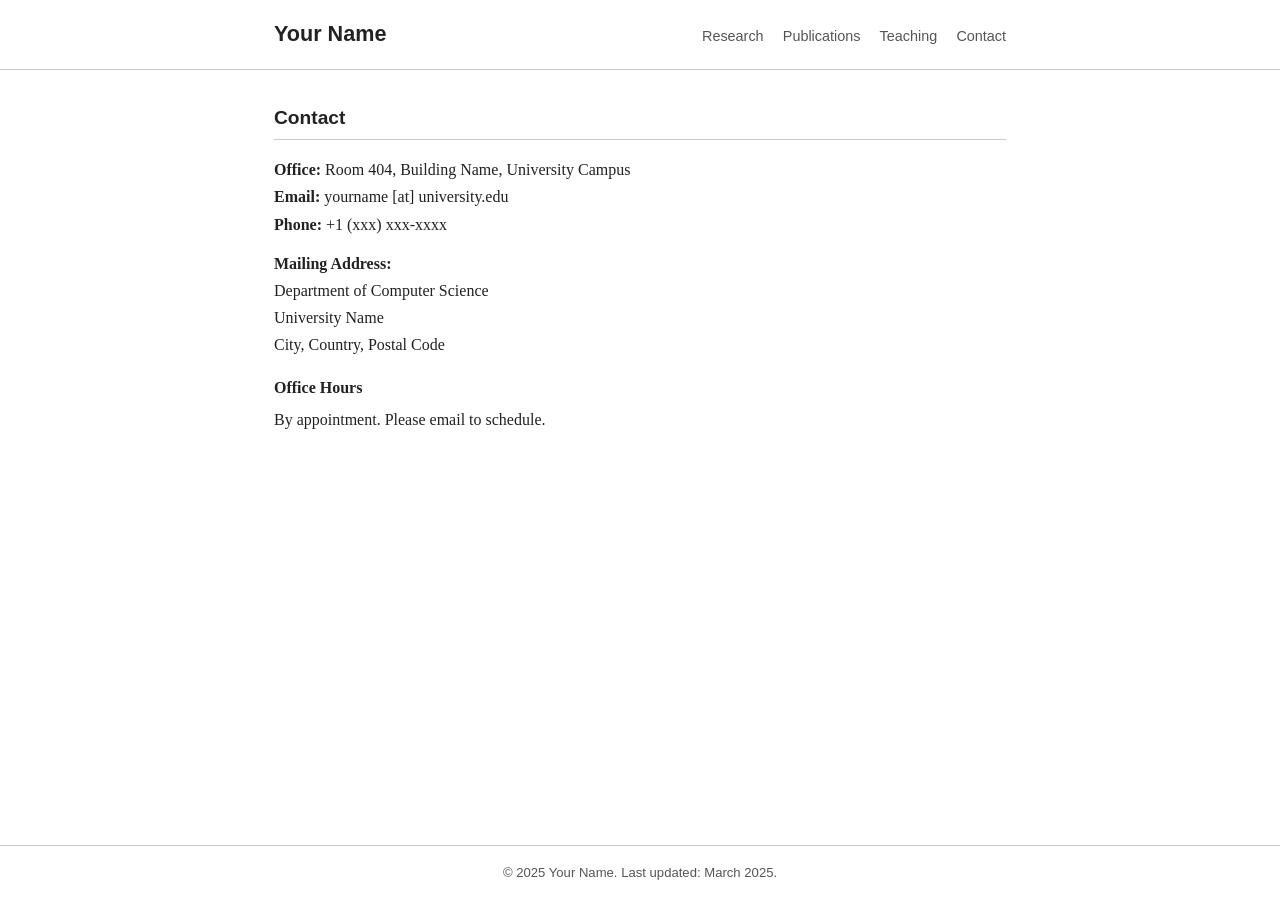
<file: contact/index.html>
<!DOCTYPE html>
<html lang="en">
<head>
  <meta charset="UTF-8">
  <meta name="viewport" content="width=device-width, initial-scale=1.0">
  <title>Contact — Your Name</title>
  <link rel="stylesheet" href="../styles.css">
</head>
<body>
<header id="site-header"></header>
<main>
  <section>
    <h2>Contact</h2>
    <p>
      <strong>Office:</strong> Room 404, Building Name, University Campus<br>
      <strong>Email:</strong> yourname [at] university.edu<br>
      <strong>Phone:</strong> +1 (xxx) xxx-xxxx
    </p>
    <p>
      <strong>Mailing Address:</strong><br>
      Department of Computer Science<br>
      University Name<br>
      City, Country, Postal Code
    </p>
    <h3>Office Hours</h3>
    <p>By appointment. Please email to schedule.</p>
  </section>
</main>
<footer id="site-footer"></footer>
<script src="../common.js"></script>
<script>initLayout('../');</script>
</body>
</html>
</file>
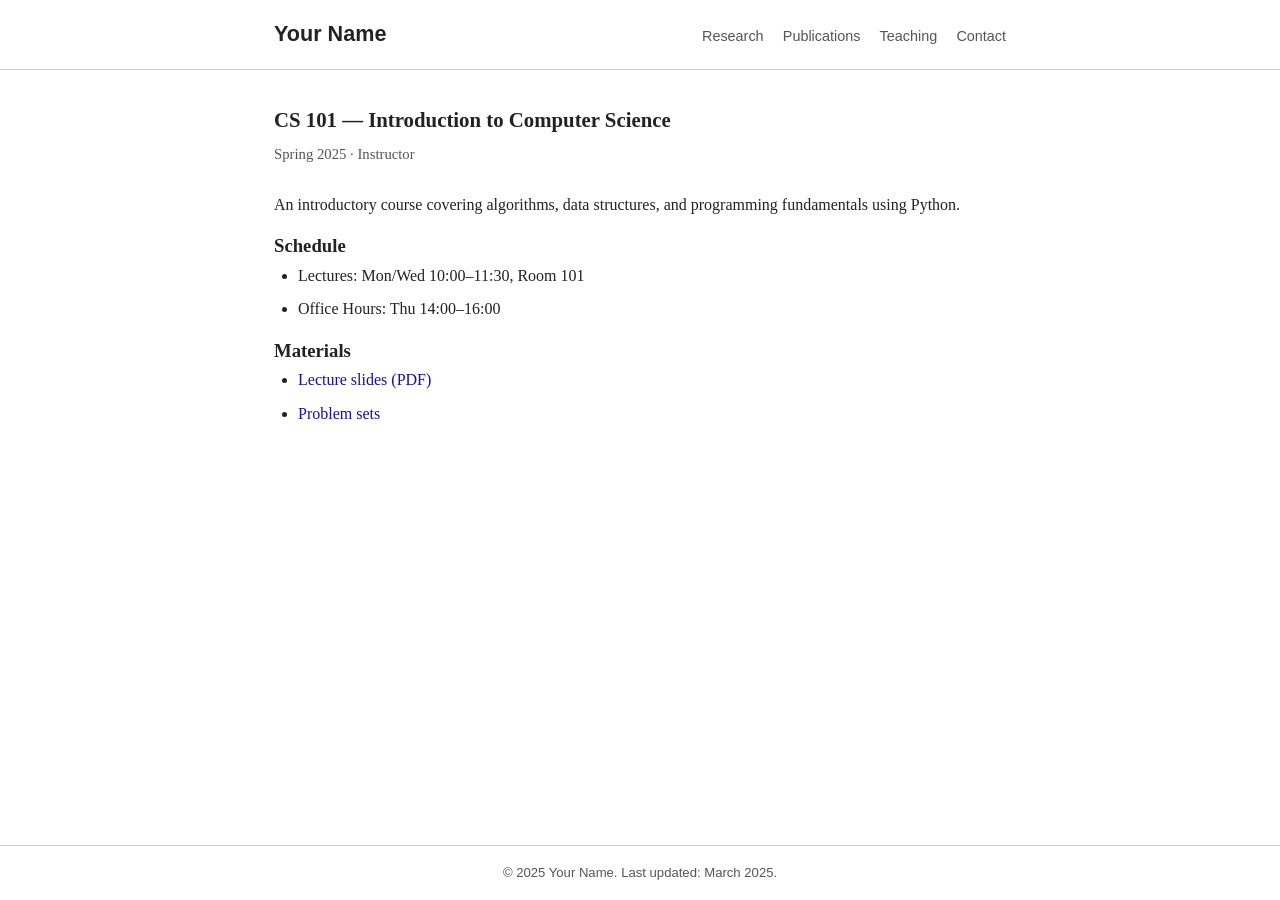
<file: teaching/cs101-spring2025/index.html>
<!DOCTYPE html>
<html lang="en">
<head>
  <meta charset="UTF-8">
  <meta name="viewport" content="width=device-width, initial-scale=1.0">
  <title>CS 101 — Your Name</title>
  <link rel="stylesheet" href="../../styles.css">
</head>
<body>
<header id="site-header"></header>
<main>
  <div class="detail-header">
    <h2>CS 101 — Introduction to Computer Science</h2>
    <div class="detail-meta">Spring 2025 · Instructor</div>
  </div>

  <p>
    An introductory course covering algorithms, data structures, and
    programming fundamentals using Python.
  </p>

  <h3>Schedule</h3>
  <ul>
    <li>Lectures: Mon/Wed 10:00–11:30, Room 101</li>
    <li>Office Hours: Thu 14:00–16:00</li>
  </ul>

  <h3>Materials</h3>
  <ul>
    <li><a href="#">Lecture slides (PDF)</a></li>
    <li><a href="#">Problem sets</a></li>
  </ul>
</main>
<footer id="site-footer"></footer>
<script src="../../common.js"></script>
<script>initLayout('../../');</script>
</body>
</html>
</file>
<file: styles.css>
/* Academic Homepage — Minimal Style */

*, *::before, *::after { box-sizing: border-box; margin: 0; padding: 0; }

:root {
  --text: #222; --text-light: #555; --border: #ccc;
  --bg: #fff; --bg-alt: #f9f9f9;
  --link: #1a0dab; --link-hover: #d33;
  --max-width: 780px;
  --font-serif: "Palatino Linotype", "Book Antiqua", Palatino, "Times New Roman", serif;
  --font-sans: "Segoe UI", Helvetica, Arial, sans-serif;
}

html { font-size: 16px; scroll-behavior: smooth; }

body {
  font-family: var(--font-serif); color: var(--text); background: var(--bg);
  line-height: 1.7; display: flex; flex-direction: column; min-height: 100vh;
}

a { color: var(--link); text-decoration: none; }
a:hover { color: var(--link-hover); text-decoration: underline; }

/* Header */
header { border-bottom: 1px solid var(--border); padding: 1rem 0; }
header .container {
  max-width: var(--max-width); margin: 0 auto; padding: 0 1.5rem;
  display: flex; justify-content: space-between; align-items: baseline;
  flex-wrap: wrap; gap: 0.5rem;
}
header h1 { font-size: 1.35rem; font-weight: 600; font-family: var(--font-sans); }
header h1 a { color: var(--text); }
header h1 a:hover { text-decoration: none; }
nav { font-family: var(--font-sans); font-size: 0.9rem; }
nav a { margin-left: 1.2rem; color: var(--text-light); }
nav a:hover { color: var(--text); }

/* Main */
main {
  max-width: var(--max-width); margin: 0 auto; padding: 2rem 1.5rem;
  flex: 1; width: 100%;
}

/* Sections */
section { margin-bottom: 2.5rem; }
section h2 {
  font-size: 1.2rem; font-family: var(--font-sans); font-weight: 600;
  border-bottom: 1px solid var(--border); padding-bottom: 0.3rem; margin-bottom: 1rem;
}
section h3 { font-size: 1rem; font-weight: 600; margin: 1rem 0 0.3rem; }
p { margin-bottom: 0.75rem; }

/* About */
.about-row { display: flex; gap: 1.8rem; align-items: flex-start; }
.about-photo { width: 140px; min-width: 140px; border-radius: 4px; }
.about-info { flex: 1; }
.about-info .name { font-family: var(--font-sans); font-size: 1.15rem; font-weight: 600; margin-bottom: 0.3rem; }
.about-info .affiliation { font-size: 0.95rem; color: var(--text-light); margin-bottom: 0.6rem; }

/* Lists */
ul, ol { margin-left: 1.5rem; margin-bottom: 0.75rem; }
li { margin-bottom: 0.4rem; }

/* Item list (auto-generated) */
.item-list { list-style: none; margin: 0; padding: 0; }
.item { display: flex; gap: 1.2rem; padding: 1rem 0; border-bottom: 1px solid #eee; align-items: flex-start; }
.item:last-child { border-bottom: none; }
.item-thumbnail { width: 120px; min-width: 120px; height: 90px; object-fit: cover; border-radius: 3px; background: var(--bg-alt); border: 1px solid #eee; }
.item-body { flex: 1; min-width: 0; }
.item-title { font-family: var(--font-sans); font-weight: 600; font-size: 1rem; margin-bottom: 0.15rem; line-height: 1.4; }
.item-title a { color: var(--text); }
.item-title a:hover { color: var(--link); }
.item-meta { font-size: 0.9rem; color: var(--text-light); margin-bottom: 0.2rem; }
.item-summary { font-size: 0.92rem; margin-bottom: 0.25rem; line-height: 1.55; }
.item-links { font-size: 0.85rem; margin-top: 0.2rem; }
.item-links a { margin-right: 0.5rem; }
.item-tags { margin-top: 0.3rem; }
.tag { display: inline-block; font-size: 0.78rem; font-family: var(--font-sans); background: var(--bg-alt); border: 1px solid #e0e0e0; border-radius: 3px; padding: 0.1rem 0.45rem; margin: 0.1rem 0.25rem 0.1rem 0; color: var(--text-light); }
.empty-note { color: var(--text-light); font-style: italic; }
.view-all { margin-top: 0.5rem; font-family: var(--font-sans); font-size: 0.9rem; }

/* Detail page */
.detail-header { margin-bottom: 1.5rem; }
.detail-header h2 { border-bottom: none; font-size: 1.3rem; margin-bottom: 0.3rem; padding-bottom: 0; }
.detail-meta { font-size: 0.92rem; color: var(--text-light); margin-bottom: 0.5rem; }
.detail-figure { margin: 1.5rem 0; }
.detail-figure img { max-width: 100%; border-radius: 3px; }
.detail-figure figcaption { font-size: 0.85rem; color: var(--text-light); margin-top: 0.3rem; }

/* Footer */
footer { border-top: 1px solid var(--border); padding: 1rem 0; text-align: center; font-size: 0.82rem; color: var(--text-light); font-family: var(--font-sans); }
.katex-display { margin: 1rem 0; }

/* Responsive */
@media (max-width: 600px) {
  html { font-size: 15px; }
  header .container { flex-direction: column; align-items: flex-start; }
  nav { margin-top: 0.3rem; }
  nav a { margin-left: 0; margin-right: 1rem; }
  .about-row { flex-direction: column; gap: 1rem; }
  .about-photo { width: 120px; min-width: auto; }
  main { padding: 1.5rem 1rem; }
  .item { flex-direction: column; gap: 0.6rem; }
  .item-thumbnail { width: 100%; min-width: auto; height: auto; max-height: 200px; }
}

@media print {
  header, footer, nav { display: none; }
  main { max-width: 100%; padding: 0; }
  a { color: var(--text); }
}
</file>
